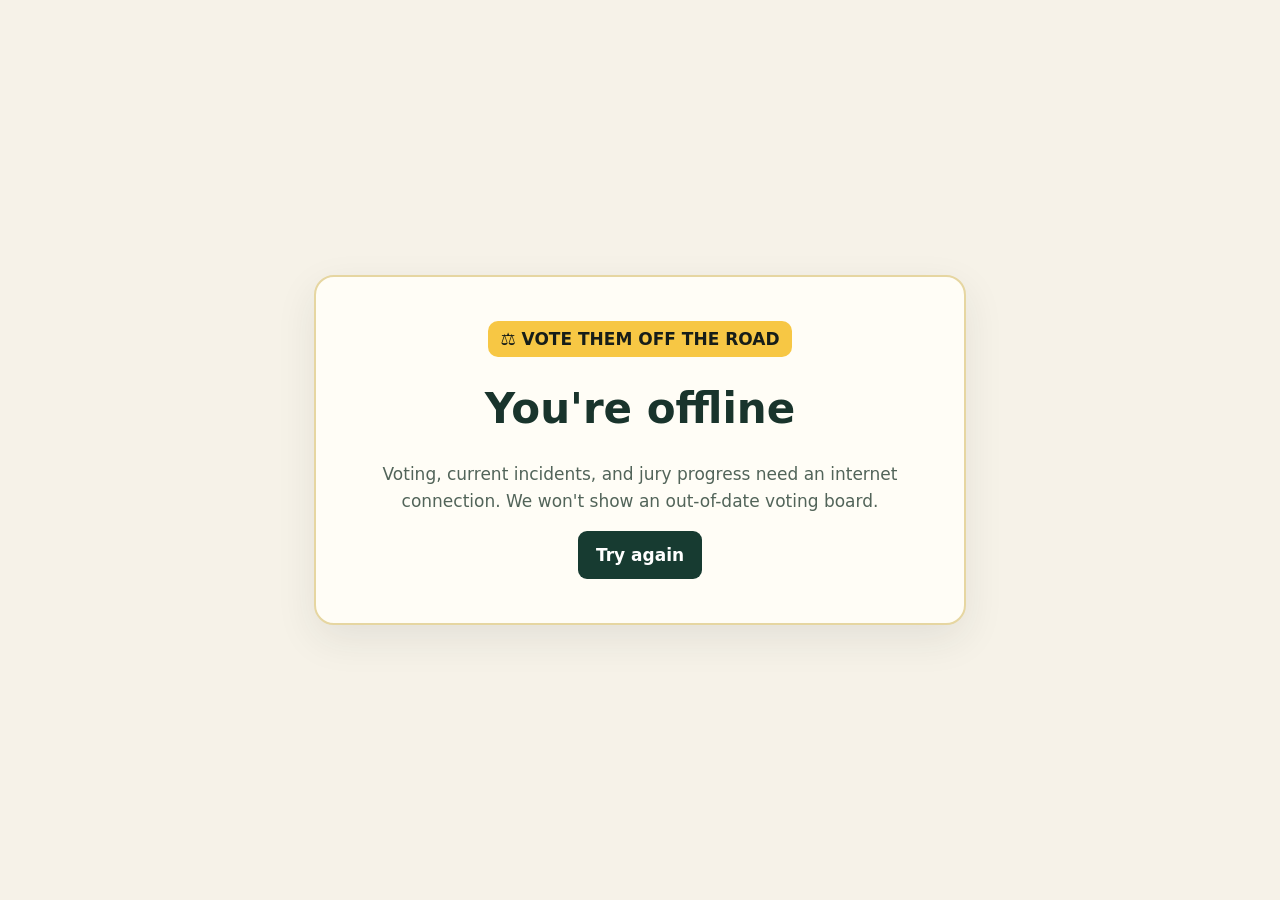
<file: offline.html>
<!doctype html>
<html lang="en"><head><meta charset="utf-8"><meta name="viewport" content="width=device-width,initial-scale=1">
<title>You're offline | Vote Them Off the Road</title>
<meta name="theme-color" content="#f7c744"><link rel="icon" href="/assets/favicon.svg" type="image/svg+xml">
<style>body{font:17px/1.55 system-ui,sans-serif;background:#f6f2e8;color:#19342c;margin:0;min-height:100vh;display:grid;place-items:center;padding:20px;box-sizing:border-box}
main{background:#fffdf6;border:2px solid #e6d6a1;border-radius:20px;max-width:560px;padding:clamp(25px,5vw,44px);box-shadow:0 14px 40px #26332a16;text-align:center}
mark{display:inline-block;border-radius:10px;background:#f7c744;color:#161d19;font-weight:900;padding:5px 12px}h1{font-size:clamp(28px,5vw,42px);line-height:1.15}
a{display:inline-block;text-decoration:none;border-radius:9px;background:#173b31;color:white;padding:11px 18px;font-weight:750}p{color:#526459}</style>
</head><body><main><mark>⚖ VOTE THEM OFF THE ROAD</mark>
<h1>You're offline</h1>
<p>Voting, current incidents, and jury progress need an internet connection. We won't show an out-of-date voting board.</p>
<a href="/nh/">Try again</a></main></body></html>
</file>
